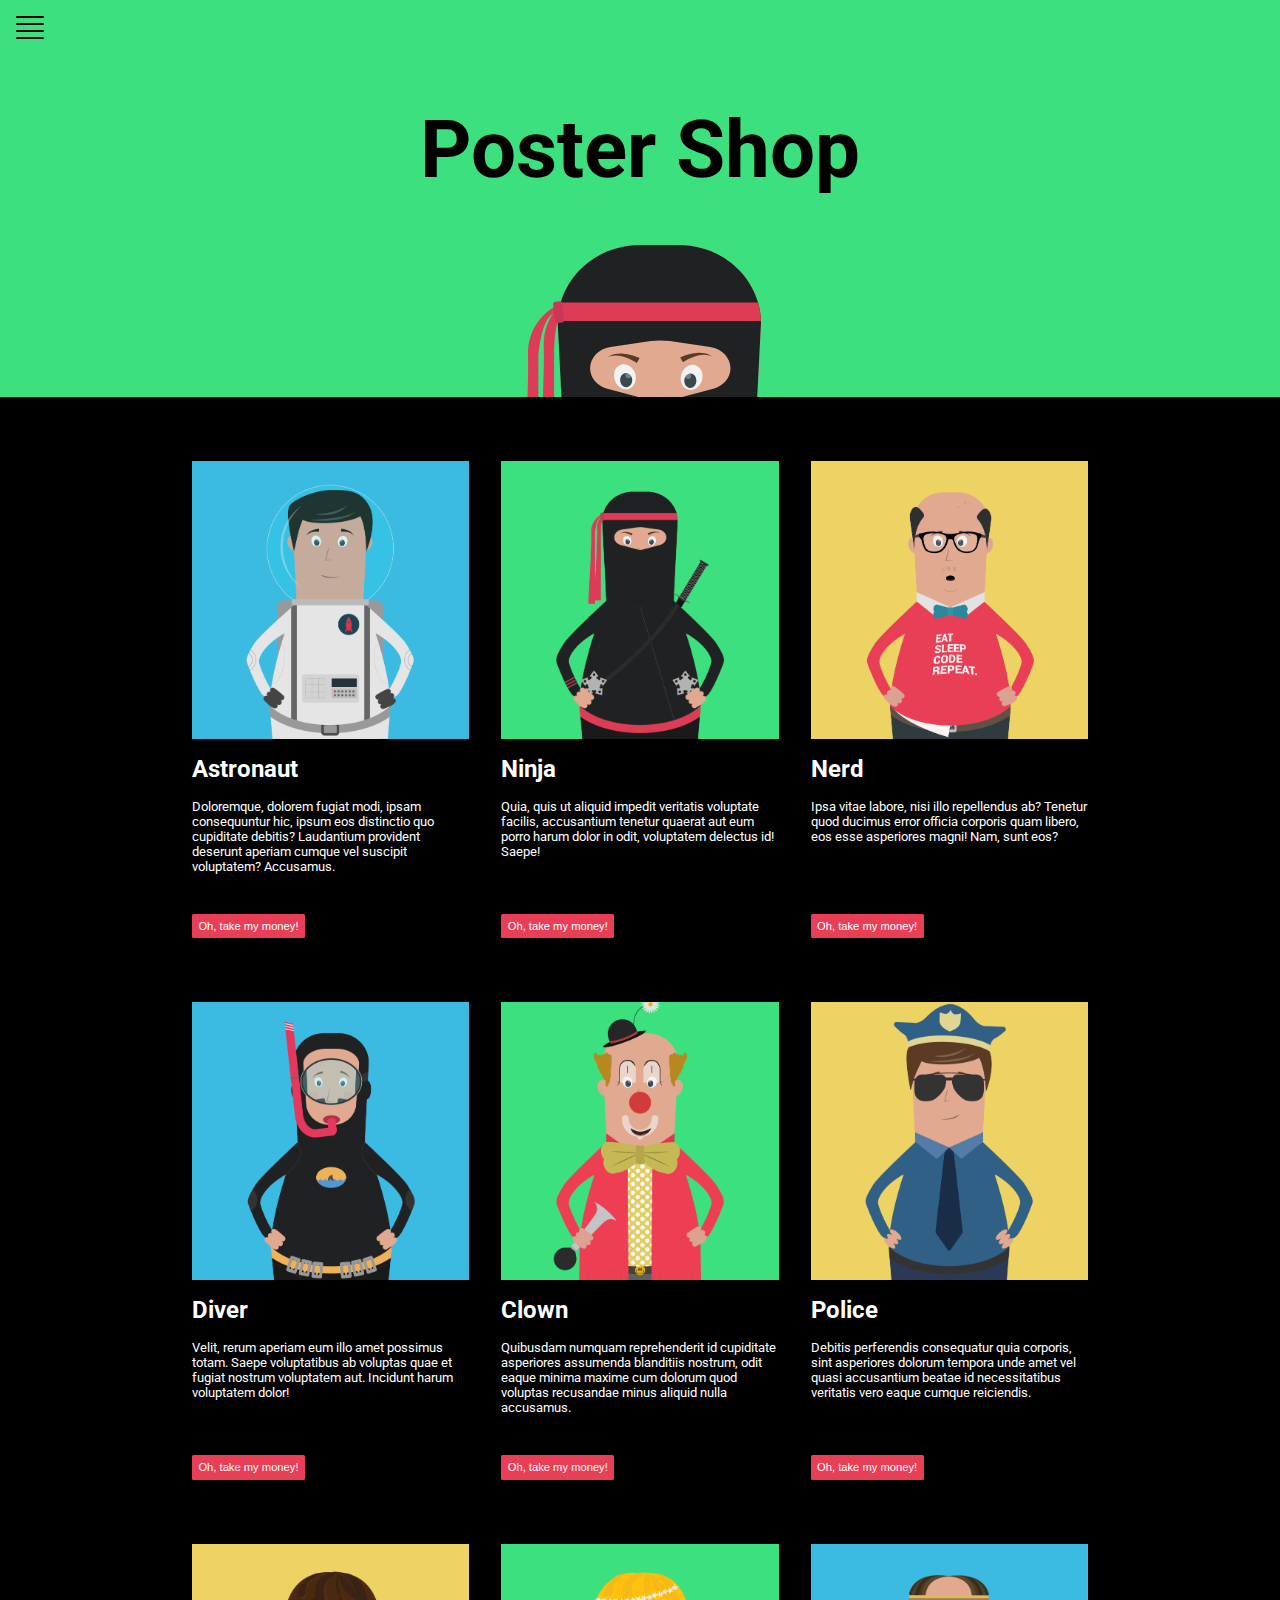
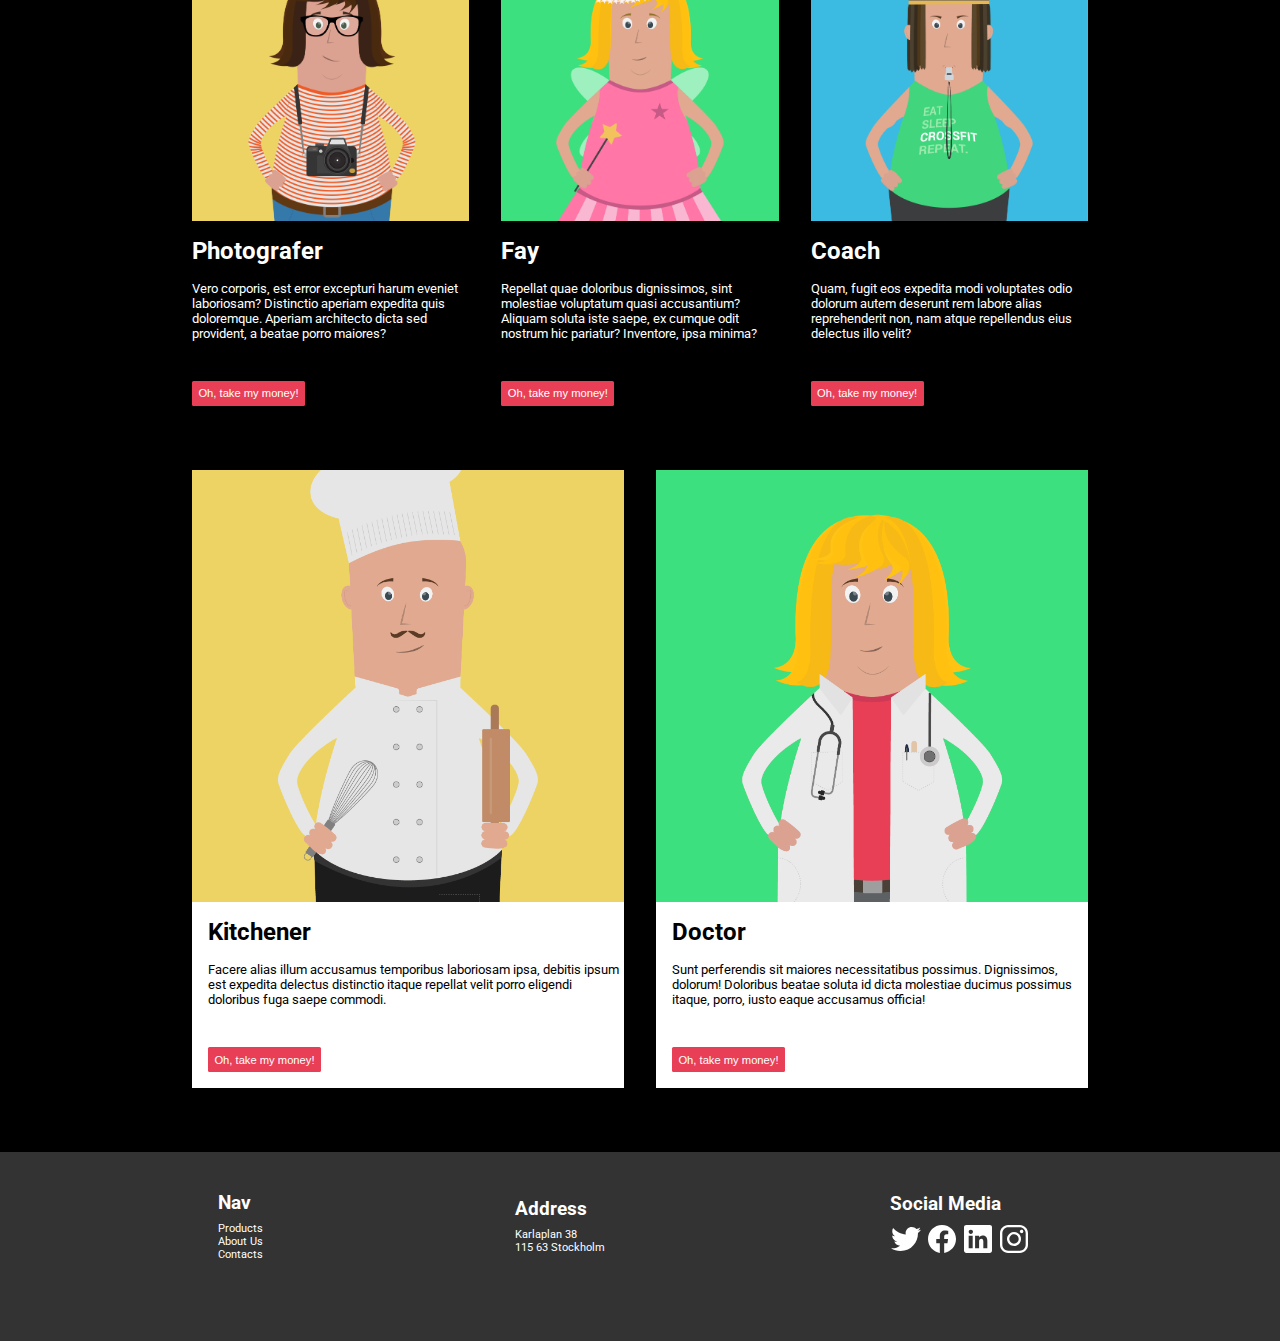
<file: index.html>
<!DOCTYPE html>
<html lang="en">
<head>
    <meta charset="UTF-8">
    <meta name="viewport" content="width=device-width, initial-scale=1.0">
    <title>Poster Shop</title>
    <link rel="stylesheet" href="style.css">
</head>
<body>
    <header class="hero">
        <img class="navicon" src="./assets/navicon.svg" alt="navicon">
        <h1 class="hero-header">Poster Shop</h1>
        <img src="./assets/ninjahead.svg" alt="ninja-head">
    </header>
    <main>
        <section class="three-columns">
            <article class="card">
                <img src="./assets/char-1.png" alt="astronaut">
                <h2>Astronaut</h2>
                <p class="info">
                    Doloremque, dolorem fugiat modi, ipsam consequuntur hic, ipsum eos distinctio quo cupiditate debitis? Laudantium provident deserunt aperiam cumque vel suscipit voluptatem? Accusamus.
                </p>
                <button>Oh, take my money!</button>
            </article>
            <article class="card">
                <img src="./assets/char-2.png" alt="ninja">
                <h2>Ninja</h2>
                <p class="info">
                    Quia, quis ut aliquid impedit veritatis voluptate facilis, accusantium tenetur quaerat aut eum porro harum dolor in odit, voluptatem delectus id! Saepe!                </p>
                <button>Oh, take my money!</button>
            </article>
            <article class="card">
                <img src="./assets/char-3.png" alt="nerd">
                <h2>Nerd</h2>
                <p class="info">
                    Ipsa vitae labore, nisi illo repellendus ab? Tenetur quod ducimus error officia corporis quam libero, eos esse asperiores magni! Nam, sunt eos?
                </p>
                <button>Oh, take my money!</button>
            </article>
            <article class="card">
                <img src="./assets/char-4.png" alt="diver">
                <h2>Diver</h2>
                <p class="info">
                    Velit, rerum aperiam eum illo amet possimus totam. Saepe voluptatibus ab voluptas quae et fugiat nostrum voluptatem aut. Incidunt harum voluptatem dolor!
                </p>
                <button>Oh, take my money!</button>
            </article>
            <article class="card">
                <img src="./assets/char-5.png" alt="clown">
                <h2>Clown</h2>
                <p class="info">
                    Quibusdam numquam reprehenderit id cupiditate asperiores assumenda blanditiis nostrum, odit eaque minima maxime cum dolorum quod voluptas recusandae minus aliquid nulla accusamus.
                </p>
                <button>Oh, take my money!</button>
            </article>
            <article class="card">
                <img src="./assets/char-6.png" alt="police">
                <h2>Police</h2>
                <p class="info">
                    Debitis perferendis consequatur quia corporis, sint asperiores dolorum tempora unde amet vel quasi accusantium beatae id necessitatibus veritatis vero eaque cumque reiciendis.
                </p>
                <button>Oh, take my money!</button>
            </article>
            <article class="card">
                <img src="./assets/char-7.png" alt="photographer">
                <h2>Photografer</h2>
                <p class="info">
                    Vero corporis, est error excepturi harum eveniet laboriosam? Distinctio aperiam expedita quis doloremque. Aperiam architecto dicta sed provident, a beatae porro maiores?
                </p>
                <button>Oh, take my money!</button>
            </article>
            <article class="card">
                <img src="./assets/char-8.png" alt="fay">
                <h2>Fay</h2>
                <p class="info">
                    Repellat quae doloribus dignissimos, sint molestiae voluptatum quasi accusantium? Aliquam soluta iste saepe, ex cumque odit nostrum hic pariatur? Inventore, ipsa minima?
                </p>
                <button>Oh, take my money!</button>
            </article>
            <article class="card">
                <img src="./assets/char-9.png" alt="coach">
                <h2>Coach</h2>
                <p class="info">
                    Quam, fugit eos expedita modi voluptates odio dolorum autem deserunt rem labore alias reprehenderit non, nam atque repellendus eius delectus illo velit?
                </p>
                <button>Oh, take my money!</button>
            </article>
        </section>
        <section class="two-columns">
            <article class="big-card">
                <img src="./assets/char-10.png" alt="kitchener">     
                <h2>Kitchener</h2>
                <p class="info">
                    Facere alias illum accusamus temporibus laboriosam ipsa, debitis ipsum est expedita delectus distinctio itaque repellat velit porro eligendi doloribus fuga saepe commodi.                </p>
                <button>Oh, take my money!</button>    
            </article>
            <article class="big-card">
                <img src="./assets/char-11.png" alt="doctor">        
                <h2>Doctor</h2>
                <p class="info">
                    Sunt perferendis sit maiores necessitatibus possimus. Dignissimos, dolorum! Doloribus beatae soluta id dicta molestiae ducimus possimus itaque, porro, iusto eaque accusamus officia!                </p>
                <button>Oh, take my money!</button>
            </article>
        </section>
    </main>
    <footer>
        <section>
            <h3>Nav</h3>
            <p>Products</p>
            <p>About Us</p>
            <p>Contacts</p>    
        </section>
        <section>
            <h3>Address</h3>
            <p>Karlaplan 38</p>
            <p>115 63 Stockholm</p>
        </section>
        <section>
            <h3>Social Media</h3>
            <img src="./assets/logo-twitter.svg" alt="">
            <img src="./assets/logo-facebook.svg" alt="">
            <img src="./assets/logo-linkedin.svg" alt="">
            <img src="./assets/logo-instagram.svg" alt="">
        </section>
    </footer>
</body>
</html>
</file>
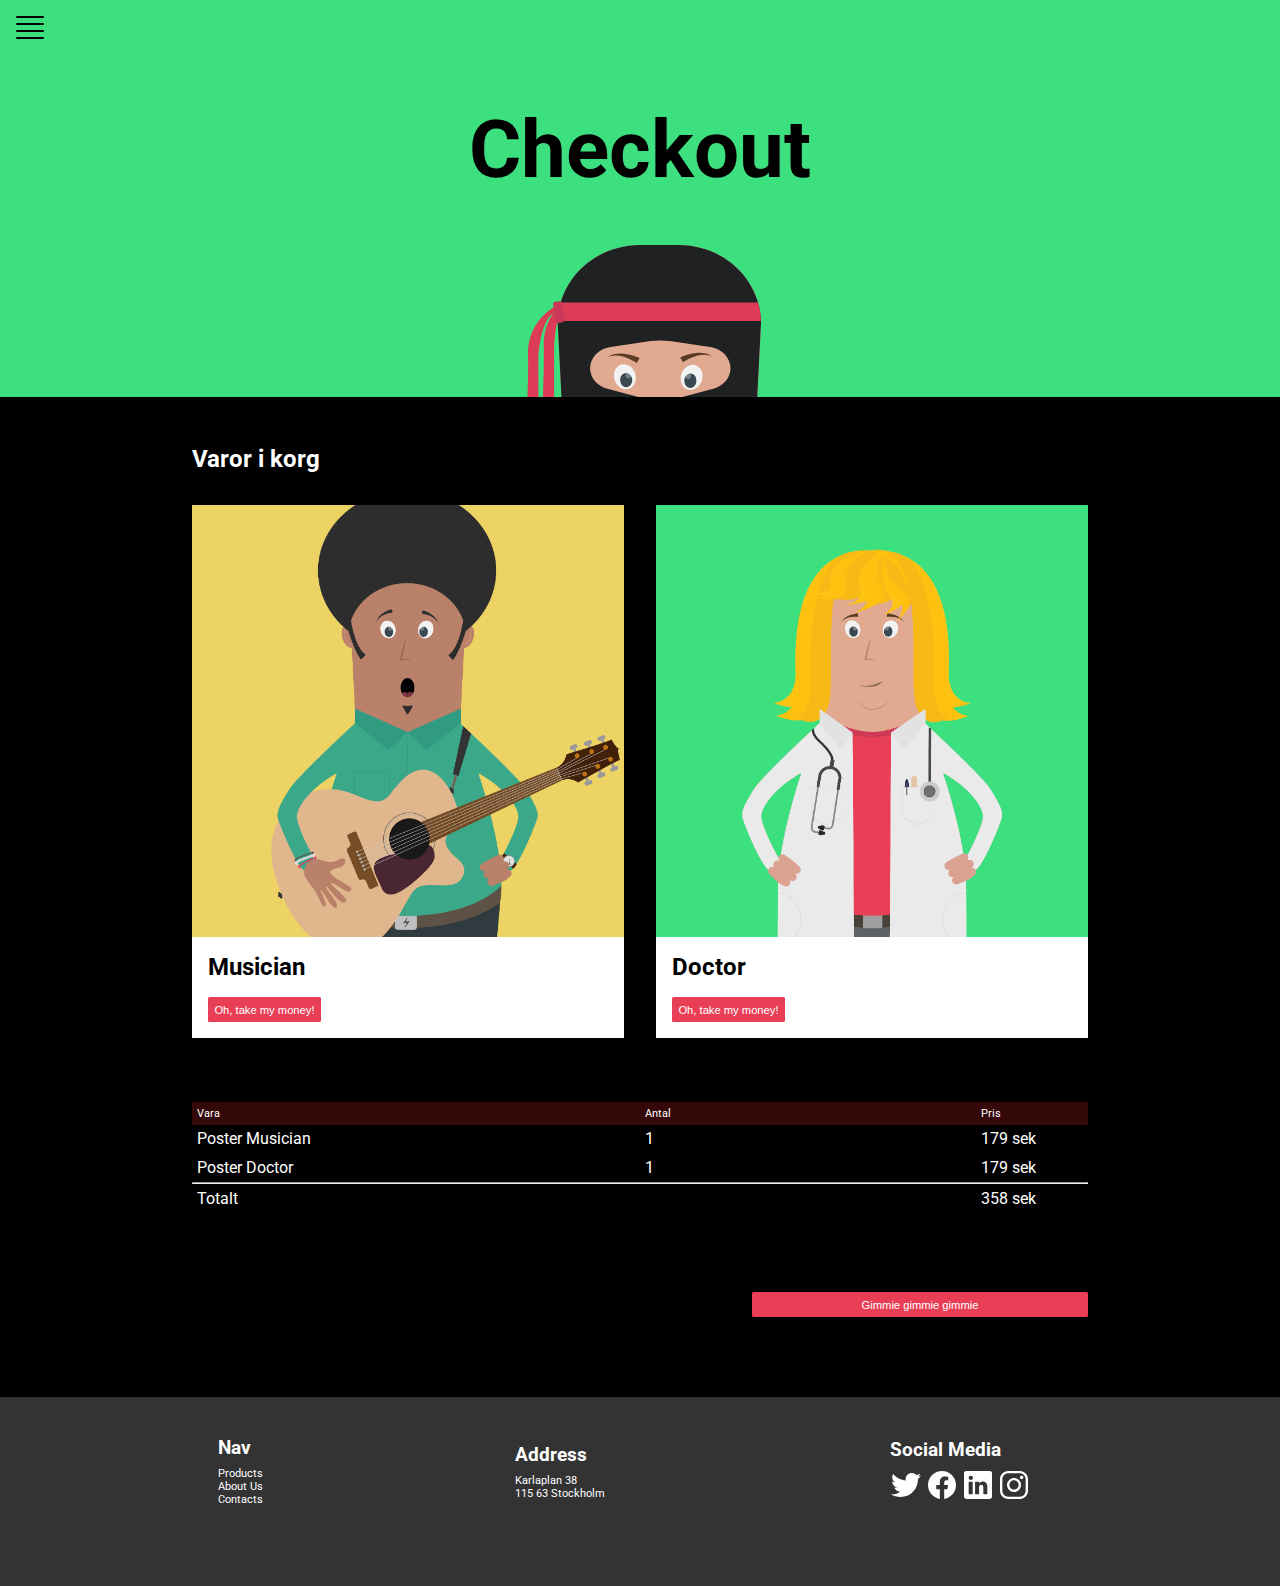
<file: checkout.html>
<!DOCTYPE html>
<html lang="en">
<head>
    <meta charset="UTF-8">
    <meta name="viewport" content="width=device-width, initial-scale=1.0">
    <title>Poster Shop Checkout</title>
    <link rel="stylesheet" href="style.css">
</head>
<body>
    <header class="hero">
        <img class="navicon" src="./assets/navicon.svg" alt="navicon">
        <h1 class="hero-header">Checkout</h1>
        <img src="./assets/ninjahead.svg" alt="ninja-head">
    </header>
    <main class="checkout-main">
        <h2 class="main-header">Varor i korg</h2>
        <section class="two-columns">
            <article class="big-card">
                <img src="./assets/char-12.png" alt="musician">        
                <h2>Musician</h2>
                <button>Oh, take my money!</button>
            </article>
            <article class="big-card">
                <img src="./assets/char-11.png" alt="doctor">        
                <h2>Doctor</h2>
                <button>Oh, take my money!</button>
            </article>
        </section>
        <section class="bill">
            <p class="bg-brown">Vara</p>
            <p class="bg-brown">Antal</p>
            <p class="bg-brown"></p>
            <p class="bg-brown">Pris</p>
            <p>Poster Musician</p>
            <p>1</p>
            <p></p>
            <p>179 sek</p>
            <p>Poster Doctor</p>
            <p>1</p>
            <p></p>
            <p>179 sek</p>
            <hr>
            <p class="total">Totalt</p>
            <p>358 sek</p>
            <button>Gimmie gimmie gimmie</button>
        </section>
    </main>
    <footer>
        <section>
            <h3>Nav</h3>
            <p>Products</p>
            <p>About Us</p>
            <p>Contacts</p>    
        </section>
        <section>
            <h3>Address</h3>
            <p>Karlaplan 38</p>
            <p>115 63 Stockholm</p>
        </section>
        <section>
            <h3>Social Media</h3>
            <img src="./assets/logo-twitter.svg" alt="">
            <img src="./assets/logo-facebook.svg" alt="">
            <img src="./assets/logo-linkedin.svg" alt="">
            <img src="./assets/logo-instagram.svg" alt="">
        </section>
    </footer>
</body>
</html>
</file>
<file: style.css>
@import url('https://fonts.googleapis.com/css2?family=Roboto:ital,wght@0,100;0,300;0,400;0,500;0,700;0,900;1,100;1,300;1,400;1,500;1,700;1,900&display=swap');

* {
    box-sizing: border-box;
    margin: 0;
    padding: 0;
}

body {
    font-family: "Roboto", sans-serif;
}

:root {
    --bg-color-green: rgb(61,224,126);
    --bg-color-black: rgb(0,0,0);
    --bg-colorgrey: rgb(51,51,51);
    --bg-color-red: rgb(232,63,87);
    --bg-color-brown: rgb(52,8,9);
}

.hero {
    background-color: var(--bg-color-green);
    font-weight: 700;
    display: flex;
    flex-direction: column;
    justify-content: center;
    align-items: center;
}

.navicon {
    align-self: start;
    padding: 1rem;
}

.hero-header {
    font-size: 5rem;
    padding: 3rem 0;
}

main {
    background-color: var(--bg-color-black);
    display: flex;
    flex-direction: column;
    justify-content: center;
    align-items: center;
}

.main-header {
    padding: 3rem 0 0 15%;
    align-self: start;
}

article {
    display: flex;
    flex-direction: column; 
}

.three-columns {
    display: grid;
    grid-template-columns: 1fr 1fr 1fr;
    gap: 2rem;
    width: 70%;
    padding: 2rem 0;
}

.two-columns {
    display: grid;
    grid-template-columns: 1fr 1fr;
    gap: 2rem;
    width: 70%;
    padding: 2rem 0 4rem;
}

.card {
    color: white;
    margin-top: 2rem;
}

.big-card {
    background-color: white;
    color: black;
}

.card img,
.big-card img {
    width: 100%;
}

h2 {
    padding: 1rem 0;
}

.info {
 font-size: .8rem;
 margin-bottom: 2.5rem;
}

button {
    background-color: var(--bg-color-red);
    color: white;
    border-radius: .1rem;
    padding: .4rem;
    margin-top: auto;
    font-size: .7rem;
    align-self: start;
    cursor: pointer;
    border: none;
}

.big-card h2,
.big-card p {
    padding-left: 1rem;
}

.big-card button {
    margin-left: 1rem;
    margin-bottom: 1rem;
}

.checkout-main {
    color: white;
}

.bill {
    width: 70%;
    display: grid;
    grid-template-columns: 4fr 1fr 2fr 1fr;
}

.bill p {
    padding: .3rem;
}

.bg-brown {
    background-color: var(--bg-color-brown);
    font-size: .7rem;
}

hr {
    grid-column-start: 1;
    grid-column-end: 5;
}

.total {
    grid-column-start: 1;
    grid-column-end: 4;
}

.bill button {
    margin: 5rem 0;
    grid-column-start: 3;
    grid-column-end: 5;
}

footer {
    background-color: var(--bg-colorgrey);
    color: white;
    display: grid;
    grid-template-columns: 3fr 1fr 4fr;
    place-items: center;
    padding: 2rem 0 5rem;
}

footer h3 {
    padding: .5rem 0;;
}

footer p,
footer img {
    font-size: .7rem;
    cursor: pointer;
}
</file>
